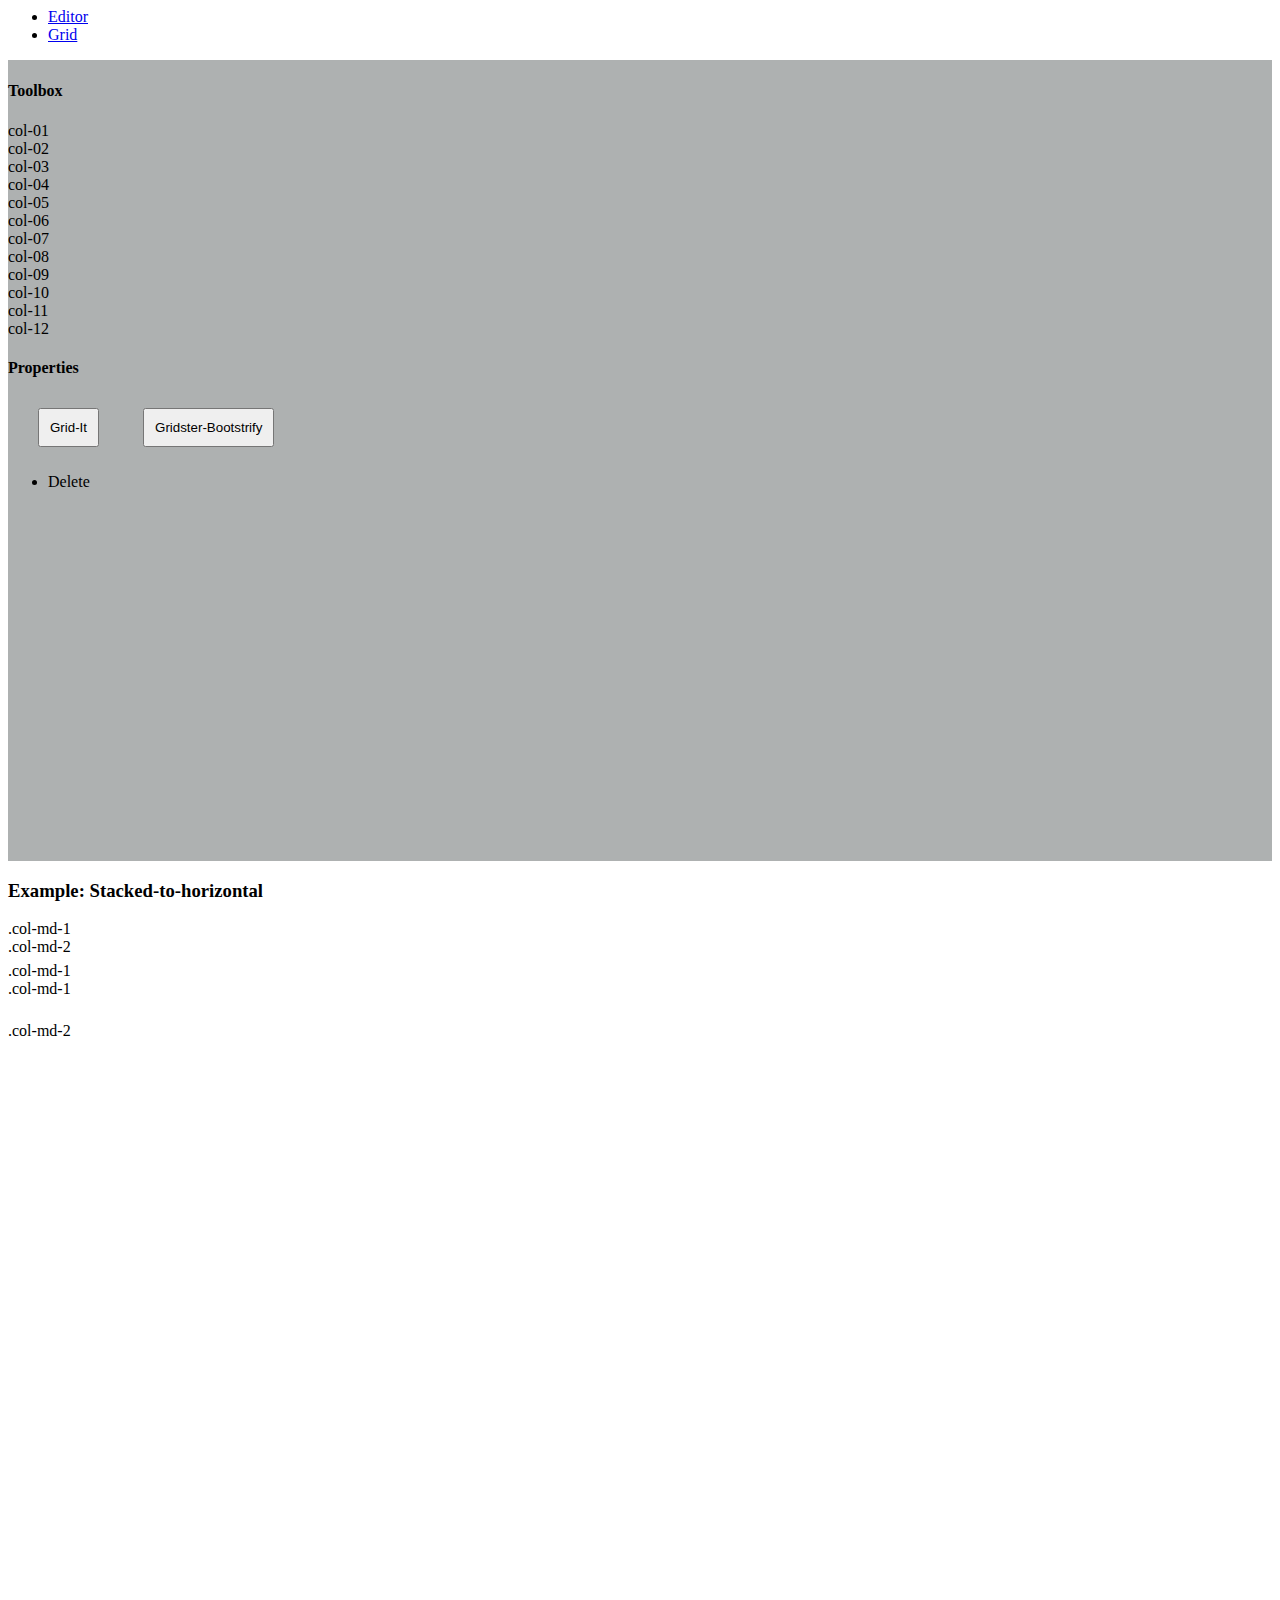
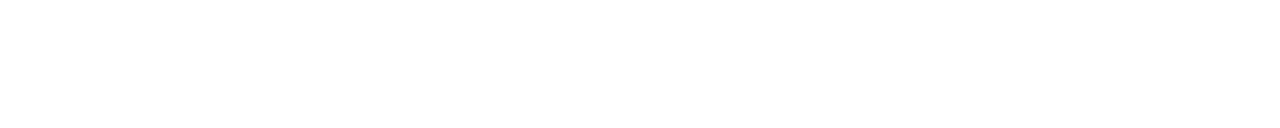
<file: src/client/index.html>
<head>

  </head>
  <body>
	 <ul class="nav nav-tabs" id="griditTabs">
 		<li><a href="#tabEditor" data-toggle="tab">Editor</a></li>
  		<li><a href="#tabGrid" data-toggle="tab">Grid</a></li>
	</ul>

<!-- Tab panes -->
	<div class="tab-content">
		<div class="tab-pane active" id="tabEditor" style="min-height:800px;background-color: #AEB1B1;
padding-top: 1px;">
			<div id="stage" class="stage"  ondrop="drop(event)" ondragover="allowDrop(event)"></div>
			<div id="toolbar" class="panel toolbar-panel" >
				<h4>Toolbox</h4>
				<div class="component" id = "rectangle_1" draggable="true" >col-01</div>
				<div class="component" id = "rectangle_2" draggable="true" >col-02</div>
				<div class="component" id = "rectangle_3" draggable="true" >col-03</div>
				<div class="component" id = "rectangle_4" draggable="true" >col-04</div>
				<div class="component" id = "rectangle_5" draggable="true" >col-05</div>
				<div class="component" id = "rectangle_6" draggable="true" >col-06</div>
				<div class="component" id = "rectangle_7" draggable="true" >col-07</div>
				<div class="component" id = "rectangle_8" draggable="true" >col-08</div>
				<div class="component" id = "rectangle_9" draggable="true" >col-09</div>
				<div class="component" id = "rectangle_10" draggable="true" >col-10</div>
				<div class="component" id = "rectangle_11" draggable="true" >col-11</div>
				<div class="component" id = "rectangle_12" draggable="true" >col-12</div>
			</div>  
			<div id="panel" class="panel properties-panel" >
				<h4>Properties</h4>	
				 <button id="girditButton" style="margin: 10px 10px 10px 30px; padding: 10px;">Grid-It</button>
				 <button id="gridsterBootstripyButton" style="margin: 10px 10px 10px 30px; padding: 10px;">Gridster-Bootstrify</button>
				 
			</div> 
			<div class="contextMenu" id="myMenu1">
			  <ul>
				<li id="delete">Delete</li>
			  </ul>
			</div>
		</div>
		<div class="tab-pane grid-container" id="tabGrid">
			<h3 id="grid-example-basic">Example: Stacked-to-horizontal</h3>
			<div id="simpleGrid" style="min-height:800px">
			
				<div class="row col-md-12" style="height: 42px;">
					<div class="col-md-1" >.col-md-1</div>
					<div class="col-md-2" style="min-height: 84px;">.col-md-2</div>
					<div class="col-md-2">.col-md-2</div>
				</div>
				<div class="row col-md-12" style="height: 42px;">
					<div class="col-md-1">.col-md-1</div>
					<div class="col-md-1 col-md-offset-2 ">.col-md-1</div>
				</div>

			</div>
		</div>
		
	</div>
	
	
	
    
  </body>
</file>
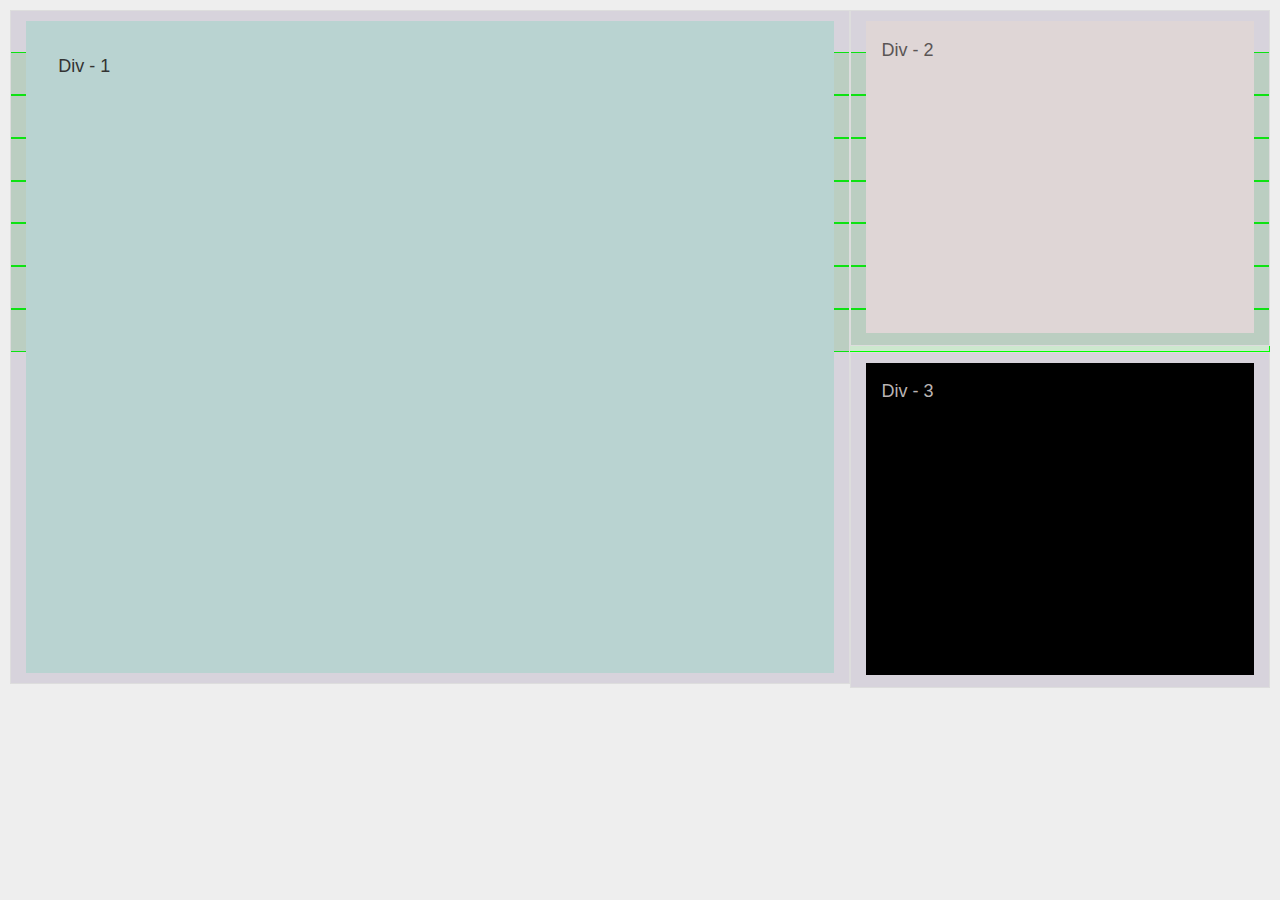
<file: test/patterns/mondrian/mondrian-minimum.html>
<html>
  	<head>
		<link rel="stylesheet" href="../../responsive/lib/bootstrap/css/bootstrap.css">
		<script src="../../responsive/lib/jquery/jquery-1.10.2.min.js"></script>
		<script type="text/javascript">
			$(function() {
				$(window).bind('resize', function(){
					onWindowResize();
				}).trigger('resize');
			});
			
			function onWindowResize(){
				if($('#simpleGrid').width() > 768){
					$(".row-empty").css("height", $('#div-second-container').height()/7 -2) ;
				}
			}
		</script>
		<style type="text/css">
			body {
				margin: 0px;
				padding: 0px;
				font-family:"Segoe UI","Segoe WP","Helvetica Neue",sans-serif
				color: #3A4145;
				background-color:#eee;
			}
			 
			div [class^=col-] {
				padding-top: 10px;
				padding-bottom: 10px;
				background-color: #eee;
				background-color: rgba(86,61,124,.15); 
				border: 1px solid #ddd; 
				font-size: 12px;
			}
			.col-md-12{
				padding-left:0;
				padding-right:0;
			}
		
			.row{
				margin-left:0;
				margin-right:0;
			<!--	background-color: rgba(200,61,30,.15);
			<!--	border: 1px solid #ff0000;
			}
			
			.row-empty{
				background-color: rgba(20,200,30,.15);
				border: 1px solid #00ff00;
				z-index: -1000;
			}
			
			
			.div-containder{
				padding: 4%;
				font-size: 18px;
				line-height: 27px;
			}
			
			#col-custom-first{
				background-color: rgb(185, 211, 209);
				min-height: 652px;
			}

			#col-custom-second{
			    background-color: rgb(223, 214, 214);
				color: rgb(90, 85, 85);
				min-height:312px;
			}

			#col-custom-last{
				background-color: black;
				color: rgb(186, 180, 180);
				min-height:312px;
			}
			
			@media (max-width: 768px) {.row-empty{display:none} }
			@media (min-width: 768px) { .col-bottom {margin-top:-336px;} .row-empty{display:none} }  
			@media (min-width: 992px) { .row {height:42px;} .col-bottom {margin-top:0px;} .row-empty{display:block} }
			

		
		</style>
	</head>
	<body>
		<div id="simpleGrid" class="container-fluid" style="min-height:800px;padding:10px;">
		   
            <div class="row col-md-12">
                <div class="col-md-8" style="min-height: 672px;">
					<div class="div-containder" id="col-custom-first" style="">
						<p> Div - 1</p>
					</div>
				</div>
                <div class="col-md-4 col-sm-6" id="div-second-container" style="min-height: 336px;">
					<div class="div-containder" id="col-custom-second">	
						<p> Div - 2</p>
					</div>
				</div>
            </div>
            <div class="row row-empty col-md-12"></div>
            <div class="row row-empty col-md-12"></div>
            <div class="row row-empty col-md-12"></div>
            <div class="row row-empty col-md-12"></div>
            <div class="row row-empty col-md-12"></div>
            <div class="row row-empty col-md-12"></div>
            <div class="row row-empty col-md-12"></div>
            <div class="row col-md-12" id="div-last-container">
                <div class="col-md-4 col-md-offset-8 col-sm-6 col-sm-offset-6 col-bottom" style="min-height: 336px;">
					<div class="div-containder" id="col-custom-last">	
						<p> Div - 3</p>
							
					</div>
				</div>
            </div>
		  
		</div>
	</body>
</html>
</file>
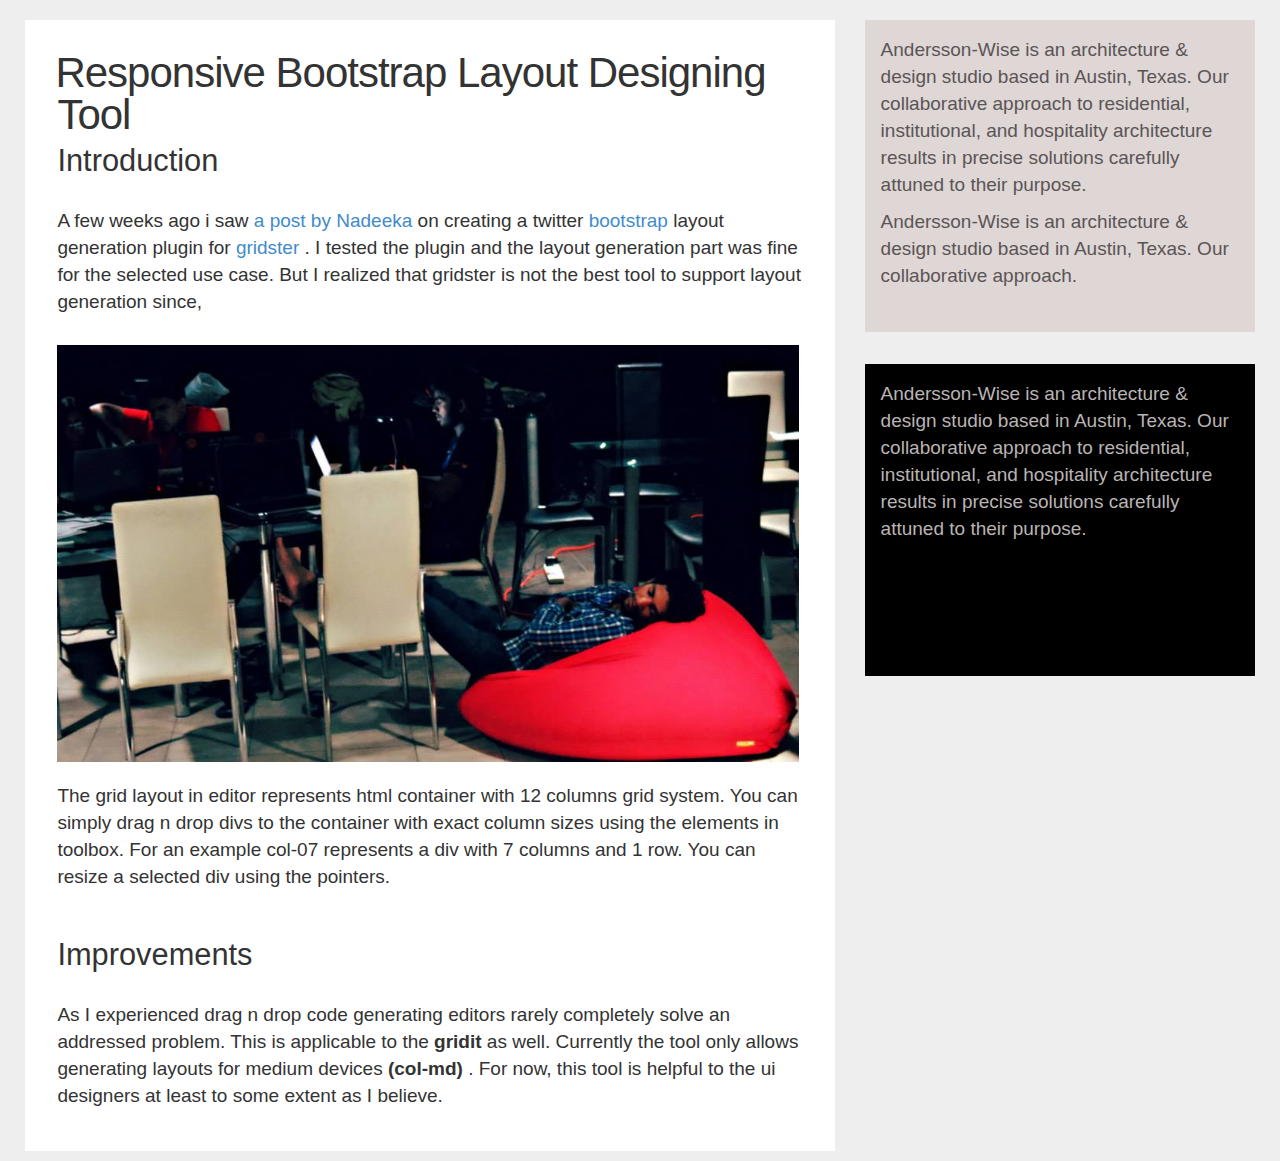
<file: test/patterns/mondrian/mondrian.html>
<html>
  	<head>
		<link rel="stylesheet" href="../../responsive/lib/bootstrap/css/bootstrap.css">
		<script src="../../responsive/lib/jquery/jquery-1.10.2.min.js"></script>
		<script type="text/javascript">
			$(function() {
				$(window).bind('resize', function(){
					onWindowResize();
				}).trigger('resize');
			});
			
			function onWindowResize(){
				$("#img-cmb-hack").css("width",  $('#col-custom-first').width() - 4 );
				if($('#simpleGrid').width() > 768){
					$(".row-empty").css("height", $('#div-second-container').height()/7 -2) ;
				}
				else{
					$("p").css("font-size", 20 - Math.floor(1000/$('#simpleGrid').width()));
					$("p").css("line-height", 28 - Math.floor(1000/$('#simpleGrid').width()) + "px");
				}
			}
		</script>
		<style type="text/css">
			body {
				margin: 0px;
				padding: 0px;
				font-family:"Segoe UI","Segoe WP","Helvetica Neue",sans-serif
				color: #3A4145;
				background-color:#eee;
			}
			 
			div [class^=col-] {
				padding-top: 10px;
				padding-bottom: 10px;
				background-color: #eee;
			<!--	background-color: rgba(86,61,124,.15); -->
			<!--	border: 1px solid #ddd; -->
				font-size: 12px;
			}
			.col-md-12{
				padding-left:0;
				padding-right:0;
			}
		
			.row{
				margin-left:0;
				margin-right:0;

			<!--	background-color: rgba(200,61,30,.15);
			<!--	border: 1px solid #ff0000;
			}
			
			.row-empty{
			<!--	background-color: rgba(20,200,30,.15); -->
			<!--	border: 1px solid #00ff00; -->
				z-index: -1000;
			}
			
			p{
				font-size: 19px;
				line-height: 27px;
			}

			#col-custom-first{
				background-color: white;
				padding: 4%;
				min-height:800px;
			}

			#col-custom-second{
			    background-color: rgb(223, 214, 214);
				padding: 4%;
				color: rgb(90, 85, 85);
				min-height:312px;
			}

			#col-custom-last{
				background-color: black;
				padding: 4%;
				color: rgb(186, 180, 180);
				min-height:312px;
			}
			
			@media (max-width: 768px) {.row-empty{display:none} h1 {font-size: 1.5em;} h2 {font-size: 1.2em;}}
			@media (min-width: 768px) { .col-bottom {margin-top:-336px;} .row-empty{display:none} h1 {font-size: 2.8em;} h2 {font-size: 1.8em;}}  
			@media (min-width: 992px) { .row {height:42px;} .col-bottom {margin-top:0px;} .row-empty{display:block} h1 {font-size: 3.0em;} h2 {font-size: 2.2em;} }
			
			
			
			h1 {
				line-height: 1.2em;
				letter-spacing: -1px;
				text-indent: -2px;
			}
		
			h1, h2, h3, h4, h5, h6 {
				text-rendering: optimizeLegibility;
				line-height: 1;
				margin-top: 0;
				font-family: 'Open Sans', sans-serif;
			}
		
		</style>
	</head>
	<body>
		<div id="simpleGrid" class="container-fluid" style="min-height:800px;padding:10px;">
		   
            <div class="row col-md-12">
                <div class="col-md-8" style="min-height: 672px;">
					<div id="col-custom-first">
						<h1 id="introduction">Responsive Bootstrap Layout Designing Tool</h1>
						
						<h2 id="introduction">Introduction</h2>
						<br/>
						<p>
							A few weeks ago i saw
							<a href="https://nadeesha.silvrback.com/gridster-boostroap-0-1">a post by Nadeeka</a>
							on creating a twitter
							<a href="http://getbootstrap.com/">bootstrap</a>
							layout generation plugin for
							<a href="http://gridster.net/">gridster</a>
							. I tested the plugin and the layout generation part was fine for the selected use case. But I realized that gridster is not the best tool to support layout generation since,
						</p>
						<br/>
						<img id="img-cmb-hack" alt="CMB Hack" width="600px" src="../../img/cmb-hack.jpg" />
						<br/><br/>
						<p>
							The grid layout in editor represents html container with 12 columns grid system. You can simply drag n drop divs to the container with exact column sizes using the elements in toolbox. For an example col-07 represents a div with 7 columns and 1 row. You can resize a selected div using the pointers.
						</p>
						<br/><br/>
						<h2>Improvements</h2>
						<br/>
						<p>
							As I experienced drag n drop code generating editors rarely completely solve an addressed problem. This is applicable to the
							<strong>gridit</strong>
							as well. Currently the tool only allows generating layouts for medium devices
							<strong>(col-md)</strong>
							. For now, this tool is helpful to the ui designers at least to some extent as I believe.
						</p>
					</div>
				</div>
                <div class="col-md-4 col-sm-6" id="div-second-container" style="min-height: 336px;">
					<div id="col-custom-second">	
						<p>
							Andersson-Wise is an architecture & design studio based in Austin, Texas. Our collaborative approach to residential, institutional, and hospitality architecture results in precise solutions carefully attuned to their purpose.
						</p>
						<p>
							Andersson-Wise is an architecture & design studio based in Austin, Texas. Our collaborative approach.
						</p>	
					</div>
				</div>
            </div>
            <div class="row row-empty col-md-12"></div>
            <div class="row row-empty col-md-12"></div>
            <div class="row row-empty col-md-12"></div>
            <div class="row row-empty col-md-12"></div>
            <div class="row row-empty col-md-12"></div>
            <div class="row row-empty col-md-12"></div>
            <div class="row row-empty col-md-12"></div>
            <div class="row col-md-12" id="div-last-container">
                <div class="col-md-4 col-md-offset-8 col-sm-6 col-sm-offset-6 col-bottom" style="min-height: 336px;">
					<div id="col-custom-last">	
						<p>
							Andersson-Wise is an architecture & design studio based in Austin, Texas. Our collaborative approach to residential, institutional, and hospitality architecture results in precise solutions carefully attuned to their purpose.
						</p>
					</div>
				</div>
            </div>
		  
		</div>
	</body>
</html>
</file>
